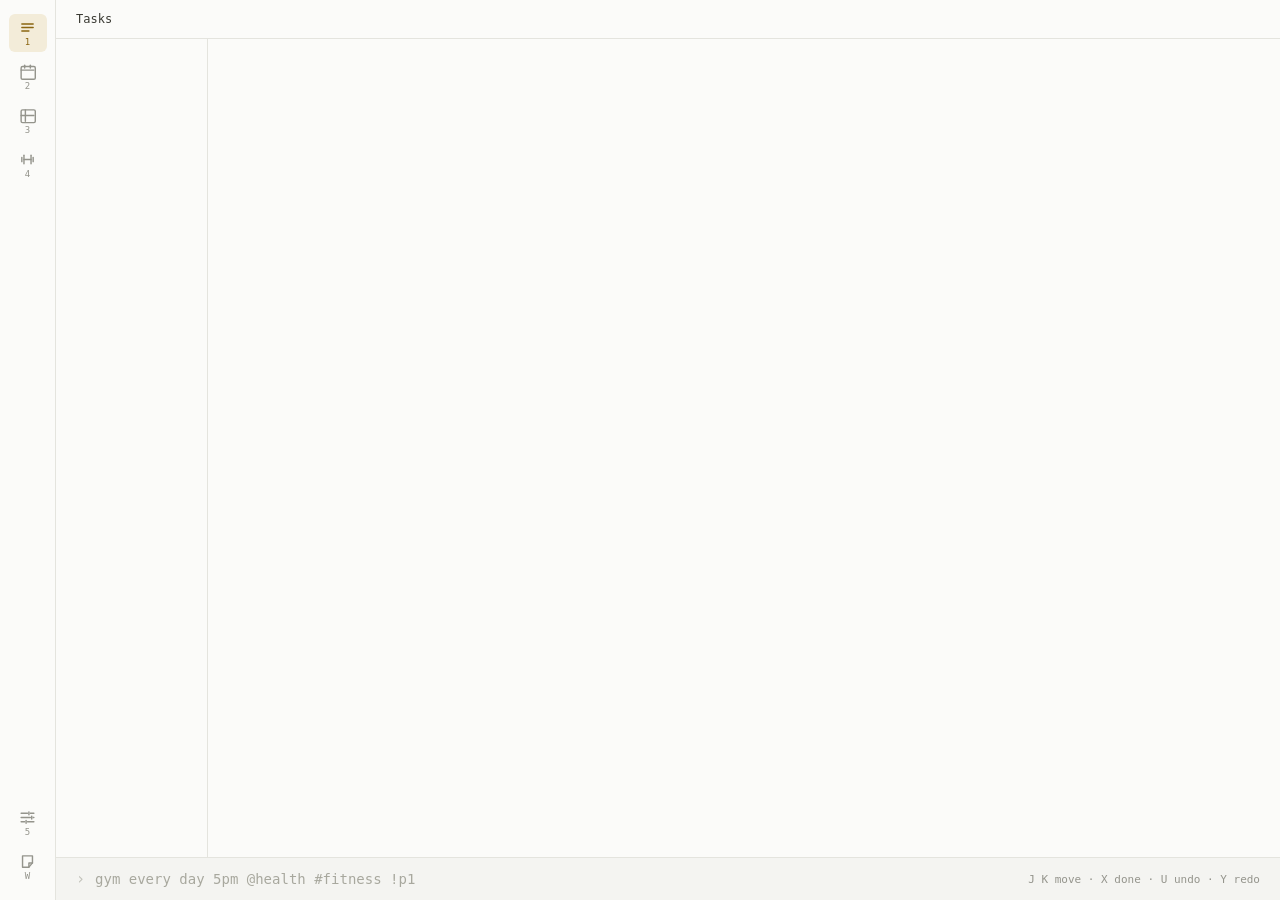
<file: windows-app/src/index.html>
<!doctype html>
<html lang="en">
  <head>
    <meta charset="utf-8" />
    <meta name="viewport" content="width=device-width, initial-scale=1" />
    <title>Kairos</title>
    <link rel="stylesheet" href="styles.css" />
  </head>
  <body>
    <div id="error-bar" hidden></div>

    <!-- The rail is the whole navigation: four pages and the sticky note. -->
    <nav class="rail" aria-label="Pages">
      <button id="page-agenda" class="active" type="button" aria-label="Tasks (1)">
        <svg width="17" height="17" viewBox="0 0 24 24" fill="none" stroke="currentColor"
             stroke-width="2" stroke-linecap="round" stroke-linejoin="round" aria-hidden="true">
          <path d="M4 7h16" /><path d="M4 12h16" /><path d="M4 17h10" />
        </svg>
        <span class="key">1</span>
      </button>
      <button id="page-calendar" type="button" aria-label="Calendar (2)">
        <svg width="17" height="17" viewBox="0 0 24 24" fill="none" stroke="currentColor"
             stroke-width="2" stroke-linecap="round" stroke-linejoin="round" aria-hidden="true">
          <rect x="3" y="5" width="20" height="18" rx="2" /><path d="M3 10h18" />
          <path d="M8 3v4" /><path d="M16 3v4" />
        </svg>
        <span class="key">2</span>
      </button>
      <button id="page-habits" type="button" aria-label="Habits (3)">
        <svg width="17" height="17" viewBox="0 0 24 24" fill="none" stroke="currentColor"
             stroke-width="2" stroke-linecap="round" stroke-linejoin="round" aria-hidden="true">
          <rect x="3" y="4" width="20" height="18" rx="2" /><path d="M9 4v16" />
          <path d="M3 12h18" />
        </svg>
        <span class="key">3</span>
      </button>
      <button id="page-workout" type="button" aria-label="Workout (4)">
        <svg width="17" height="17" viewBox="0 0 24 24" fill="none" stroke="currentColor"
             stroke-width="2" stroke-linecap="round" stroke-linejoin="round" aria-hidden="true">
          <path d="M4 9v6" /><path d="M20 9v6" /><path d="M7 6v12" /><path d="M17 6v12" />
          <path d="M7 12h10" />
        </svg>
        <span class="key">4</span>
      </button>

      <div class="spacer"></div>

      <button id="page-settings" type="button" aria-label="Settings (5)">
        <svg width="17" height="17" viewBox="0 0 24 24" fill="none" stroke="currentColor"
             stroke-width="2" stroke-linecap="round" stroke-linejoin="round" aria-hidden="true">
          <path d="M3 6h9M16 6h5M3 12h13M20 12h1M3 18h5M12 18h9" />
          <path d="M14 4v4M18 10v4M10 16v4" />
        </svg>
        <span class="key">5</span>
      </button>

      <button id="sticky-toggle" type="button" aria-label="Toggle the sticky note (W)">
        <svg width="17" height="17" viewBox="0 0 24 24" fill="none" stroke="currentColor"
             stroke-width="2" stroke-linecap="round" stroke-linejoin="round" aria-hidden="true">
          <path d="M5 4h14v10l-5 6H5z" /><path d="M19 14h-5v6" />
        </svg>
        <span class="key">W</span>
      </button>
    </nav>

    <div class="column">
      <!-- One mono line: where you are, and what you can press. -->
      <div class="status">
        <span id="here" class="here">Tasks</span>
        <span id="count"></span>
        <div class="spacer"></div>
        <div id="status-tools"></div>
      </div>

      <!-- Tasks: lists on the left, the grouped list beside them. -->
      <div id="agenda-page" class="page">
        <div class="split">
          <nav id="lists" class="lists" aria-label="Lists"></nav>
          <div class="split-main">
            <ul id="agenda" class="list" tabindex="0" aria-label="Tasks"></ul>
            <p id="empty" class="empty" hidden></p>
          </div>
        </div>
      </div>

      <!-- Calendar -->
      <div id="calendar-page" class="page" hidden>
        <div id="cal-dow" class="cal-dow"></div>
        <div id="cal-grid" class="cal-grid"></div>
      </div>

      <!-- Habits: the grid, then the month's journal and its summary. -->
      <div id="habits-page" class="page" hidden>
        <div id="habit-rows" class="habit-rows"></div>
        <div class="section-rule">
          <span class="rule"></span>
          <span>JOURNAL</span>
          <span class="rule"></span>
        </div>
        <div class="habit-lower">
          <div id="journal" class="journal"></div>
          <aside id="summary" class="summary" aria-label="This month"></aside>
        </div>
      </div>

      <!-- Workout: routines on the left, the session grid beside them. -->
      <div id="workout-page" class="page" hidden>
        <div class="split">
          <nav id="routines" class="lists" aria-label="Routines"></nav>
          <div class="split-main">
            <div id="workout-grid" class="workout-grid"></div>
            <p id="workout-empty" class="empty" hidden></p>
          </div>
        </div>
      </div>

      <!-- Settings: rendered from what the core says the switches are. -->
      <div id="settings-page" class="page" hidden>
        <div id="settings" class="settings"></div>
      </div>

      <!-- Capture lives at the bottom and is always there, never a modal. -->
      <div id="preview" class="preview" aria-live="polite"></div>
      <div id="capture" class="capture">
        <span class="prompt">›</span>
        <div class="capture-field">
          <div id="highlight" class="highlight-layer" aria-hidden="true"></div>
          <input
            id="quick-add"
            type="text"
            autocomplete="off"
            spellcheck="false"
            placeholder="gym every day 5pm @health #fitness !p1"
            aria-label="Add a task in one line"
          />
        </div>
        <span id="capture-hint" class="hint">J K move · X done · U undo · Y redo</span>
      </div>
    </div>

    <aside id="detail" class="detail" hidden aria-label="Task detail"></aside>

    <div id="toast" class="toast" hidden></div>

    <script type="module" src="app.js"></script>
  </body>
</html>
</file>
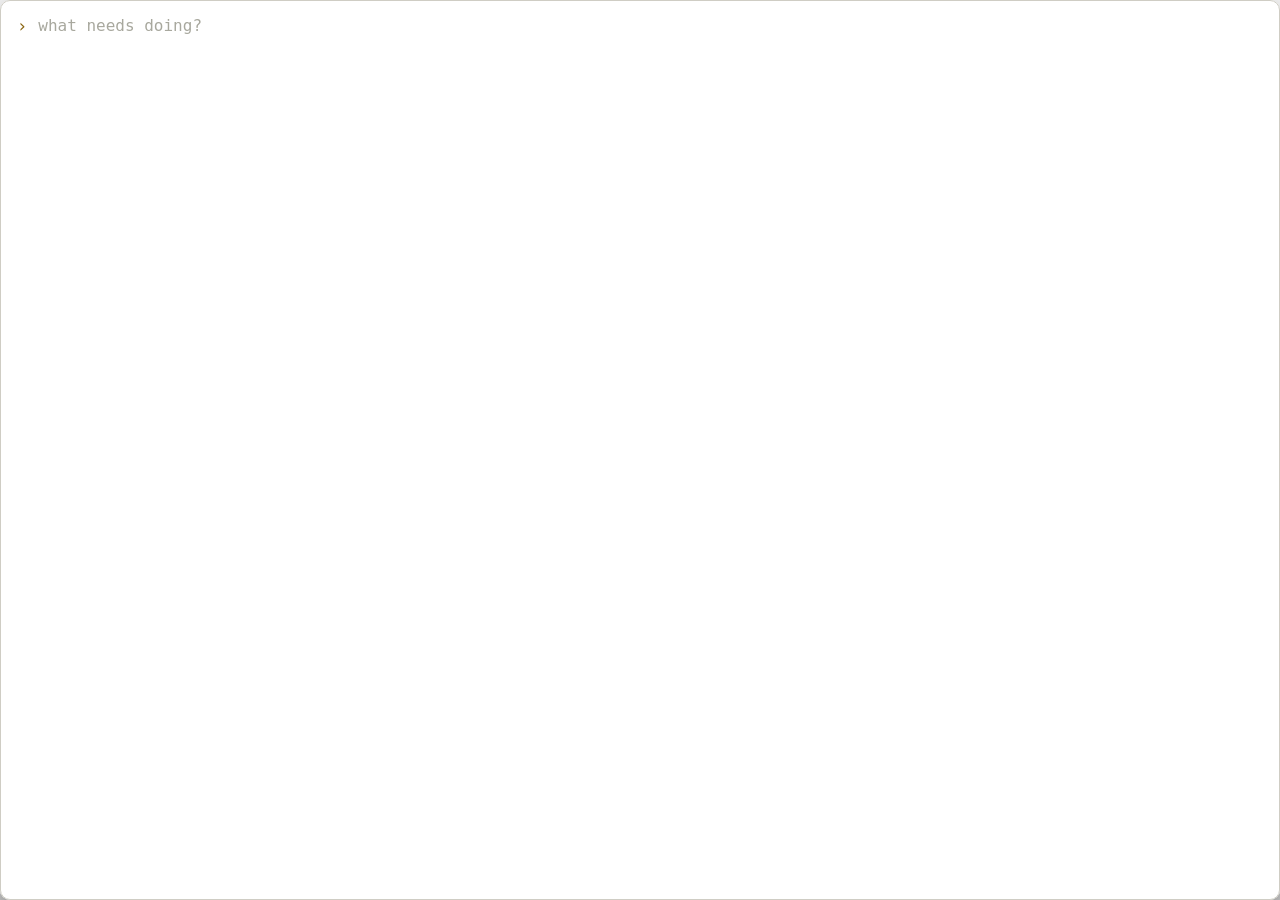
<file: windows-app/src/quick-add.html>
<!doctype html>
<html lang="en">
  <head>
    <meta charset="utf-8" />
    <title>Quick add</title>
    <link rel="stylesheet" href="styles.css" />
    <link rel="stylesheet" href="overlay.css" />
  </head>
  <body class="overlay">
    <div id="error-bar" hidden></div>
    <div class="capture">
      <span class="prompt">›</span>
      <div class="capture-field">
        <div id="highlight" class="highlight-layer" aria-hidden="true"></div>
        <input
          id="line"
          type="text"
          autocomplete="off"
          spellcheck="false"
          placeholder="what needs doing?"
          aria-label="Add a task"
        />
      </div>
    </div>
    <div id="preview" class="preview" aria-live="polite"></div>
    <script type="module" src="quick-add.js"></script>
  </body>
</html>
</file>
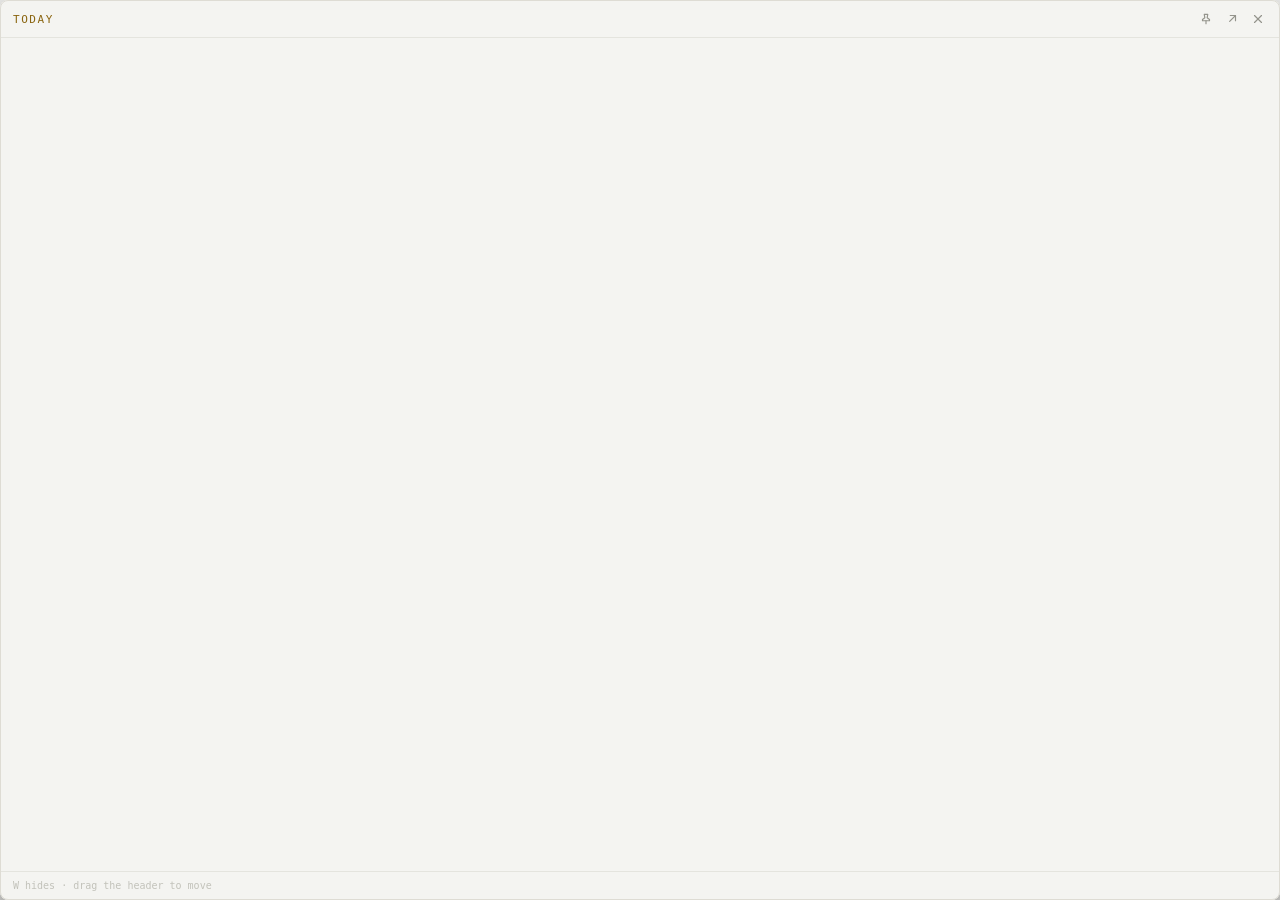
<file: windows-app/src/widget.html>
<!doctype html>
<html lang="en">
  <head>
    <meta charset="utf-8" />
    <title>Kairos — sticky note</title>
    <link rel="stylesheet" href="styles.css" />
    <link rel="stylesheet" href="overlay.css" />
  </head>
  <body class="sticky">
    <div id="error-bar" hidden></div>
    <header class="sticky-head" data-tauri-drag-region>
      <span class="label" data-tauri-drag-region>TODAY</span>
      <span id="counts" class="counts" data-tauri-drag-region></span>
      <span class="spacer" data-tauri-drag-region></span>
      <button id="pin" type="button" title="Pin above other windows" aria-pressed="false">
        <svg width="14" height="14" viewBox="0 0 24 24" fill="none" stroke="currentColor"
             stroke-width="2" stroke-linecap="round" stroke-linejoin="round" aria-hidden="true">
          <path d="M9 4h6l-1 6 4 3v2H6v-2l4-3z" /><path d="M12 15v5" />
        </svg>
      </button>
      <button id="open" type="button" title="Open the main window">
        <svg width="14" height="14" viewBox="0 0 24 24" fill="none" stroke="currentColor"
             stroke-width="2" stroke-linecap="round" stroke-linejoin="round" aria-hidden="true">
          <path d="M8 16L18 6" /><path d="M9 6h9v9" />
        </svg>
      </button>
      <button id="close" type="button" title="Hide the sticky note">
        <svg width="14" height="14" viewBox="0 0 24 24" fill="none" stroke="currentColor"
             stroke-width="2" stroke-linecap="round" aria-hidden="true">
          <path d="M6 6l12 12" /><path d="M18 6L6 18" />
        </svg>
      </button>
    </header>
    <ul id="list" class="sticky-list"></ul>
    <div class="sticky-foot">W hides · drag the header to move</div>
    <script type="module" src="widget.js"></script>
  </body>
</html>
</file>
<file: windows-app/src/styles.css>
:root {
  color-scheme: dark;

  /* surfaces */
  --bg: #08090a;
  --panel: #0b0c0d; /* capture bar, detail pane, sticky note */
  --raised: #0f1012; /* overlay and tray popover, above everything */
  --toast: #141517;
  --cell-off: #0a0b0c; /* a calendar cell outside the month */

  /* hairlines */
  --line: #16171a;
  --line-quiet: #17181a; /* a section rule with no urgency */
  --line-faint: #101113;
  --edge: #222326; /* sticky note */
  --edge-strong: #2a2b2e; /* overlay, toast */

  /* type, brightest to quietest */
  --text-max: #ffffff;
  --text-bright: #f0f0ea;
  --text: #dcdcd6;
  --text-2: #c7c7bd;
  --text-3: #b6b6b0;
  --text-dim: #9a9a92;
  --text-faint: #85857e;
  --text-fainter: #6f6f68;
  --text-ghost: #55554f;
  --text-quiet: #3a3a36;
  --dot: #2e2f32;

  /* accent — amber, used only for now, today, and focus */
  --accent: #e0b25e;
  --accent-hover: #f2cd8a;
  --accent-bg: #17180f;
  --accent-line: #23200f;
  --accent-rail: #1b1c16;
  --accent-bar: #e0b25e;

  /* overdue */
  --danger: #e5584a;
  --danger-line: #24160f;
  --danger-check: #6a4038;

  /* checkbox borders carry the row's urgency */
  --check-strong: #8a8a80; /* the selected row */
  --check: #4a4a44; /* today */
  --check-dim: #3a3a36; /* later */
  --check-done: #3a3a34;

  /* neutral chips */
  --chip-bg: #121316;
  --chip-line: #1c1d20;

  /* parsed phrases, by what they set */
  --when-bg: #101a1f;
  --when-line: #3f6b80;
  --when-text: #8fbdd4;
  --where-bg: #141a10;
  --where-line: #4e6b3e;
  --where-text: #9cba81;
  --much-bg: #1f1a0d;
  --much-line: #7d6329;
  --much-text: #e0b25e;

  /* habits */
  --habit-done: #5d7d4e;
  --habit-miss: #221518;
  --habit-miss-line: #38221f;

  --mono: Consolas, ui-monospace, "Cascadia Mono", monospace;
  --sans: "Segoe UI Variable Text", "Segoe UI", system-ui, sans-serif;
  --display: "Segoe UI Variable Display", "Segoe UI", system-ui, sans-serif;
}

/* Light comes from Windows unless the Settings page overrides it. The
   media query is guarded so an explicit "dark" choice wins over the system,
   and the same declarations are repeated for an explicit "light". */
@media (prefers-color-scheme: light) {
  :root:not([data-theme='dark']) {
    color-scheme: light;

    --bg: #fbfbf9;
    --panel: #f4f4f1;
    --raised: #ffffff;
    --toast: #ffffff;
    --cell-off: #f6f6f3;

    --line: #e4e4de;
    --line-quiet: #eaeae4;
    --line-faint: #efefe9;
    --edge: #dedcd4;
    --edge-strong: #cfcdc4;

    --text-max: #17170f;
    --text-bright: #17170f;
    --text: #3a3a33;
    --text-2: #5a5a52;
    --text-3: #5a5a52;
    --text-dim: #7a7a72;
    --text-faint: #94948c;
    --text-fainter: #94948c;
    --text-ghost: #a8a89e;
    --text-quiet: #c2c2ba;
    --dot: #dcdcd4;

    --accent: #8a6510;
    --accent-hover: #6f5109;
    --accent-bg: #faf3e0;
    --accent-line: #ecdcb4;
    --accent-rail: #f3ecd9;
    --accent-bar: #b8892a;

    --danger: #b3352a;
    --danger-line: #f0dcd8;
    --danger-check: #c99188;

    --check-strong: #8a8a80;
    --check: #a8a89e;
    --check-dim: #c2c2ba;
    --check-done: #b6b6ac;

    --chip-bg: #f1f1ec;
    --chip-line: #e4e4de;

    --when-bg: #eaf2f7;
    --when-line: #7fa9bf;
    --when-text: #2f5e75;
    --where-bg: #eef3e9;
    --where-line: #89ab73;
    --where-text: #4a6b36;
    --much-bg: #f8f0dd;
    --much-line: #c6a55c;
    --much-text: #8a6510;

    --habit-done: #7f9c6d;
    --habit-miss: #f3e3e0;
    --habit-miss-line: #e0c4bf;
  }
}

:root[data-theme='light'] {
  color-scheme: light;

  --bg: #fbfbf9;
  --panel: #f4f4f1;
  --raised: #ffffff;
  --toast: #ffffff;
  --cell-off: #f6f6f3;

  --line: #e4e4de;
  --line-quiet: #eaeae4;
  --line-faint: #efefe9;
  --edge: #dedcd4;
  --edge-strong: #cfcdc4;

  --text-max: #17170f;
  --text-bright: #17170f;
  --text: #3a3a33;
  --text-2: #5a5a52;
  --text-3: #5a5a52;
  --text-dim: #7a7a72;
  --text-faint: #94948c;
  --text-fainter: #94948c;
  --text-ghost: #a8a89e;
  --text-quiet: #c2c2ba;
  --dot: #dcdcd4;

  --accent: #8a6510;
  --accent-hover: #6f5109;
  --accent-bg: #faf3e0;
  --accent-line: #ecdcb4;
  --accent-rail: #f3ecd9;
  --accent-bar: #b8892a;

  --danger: #b3352a;
  --danger-line: #f0dcd8;
  --danger-check: #c99188;

  --check-strong: #8a8a80;
  --check: #a8a89e;
  --check-dim: #c2c2ba;
  --check-done: #b6b6ac;

  --chip-bg: #f1f1ec;
  --chip-line: #e4e4de;

  --when-bg: #eaf2f7;
  --when-line: #7fa9bf;
  --when-text: #2f5e75;
  --where-bg: #eef3e9;
  --where-line: #89ab73;
  --where-text: #4a6b36;
  --much-bg: #f8f0dd;
  --much-line: #c6a55c;
  --much-text: #8a6510;

  --habit-done: #7f9c6d;
  --habit-miss: #f3e3e0;
  --habit-miss-line: #e0c4bf;
}

* {
  box-sizing: border-box;
}

/* The hidden attribute has to beat the display rules below it, or a flex or
   grid container stays on screen after being hidden. */
[hidden] {
  display: none !important;
}

html,
body {
  height: 100%;
}

body {
  margin: 0;
  display: flex;
  font-family: var(--sans);
  font-size: 14px;
  background: var(--bg);
  color: var(--text);
  overflow: hidden;
}

button,
input,
textarea,
select {
  font: inherit;
  color: inherit;
}

::placeholder {
  color: var(--text-ghost);
}

/* ---------- the rail ---------- */

.rail {
  width: 56px;
  flex-shrink: 0;
  border-right: 1px solid var(--line);
  display: flex;
  flex-direction: column;
  align-items: center;
  padding: 14px 0;
  gap: 6px;
}

.rail button {
  width: 38px;
  height: 38px;
  border: 0;
  border-radius: 6px;
  background: transparent;
  color: var(--text-faint);
  display: flex;
  flex-direction: column;
  align-items: center;
  justify-content: center;
  gap: 1px;
  padding: 0;
  cursor: pointer;
}

.rail button:hover {
  color: var(--text-2);
}

.rail button.active {
  background: var(--accent-rail);
  color: var(--accent);
}

.rail .key {
  font-family: var(--mono);
  font-size: 9px;
}

.rail .spacer {
  flex-grow: 1;
}

/* ---------- the column ---------- */

.column {
  flex-grow: 1;
  min-width: 0;
  display: flex;
  flex-direction: column;
}

/* One mono line: where you are on the left, what you can press on the right. */
.status {
  display: flex;
  align-items: center;
  gap: 14px;
  padding: 12px 20px;
  border-bottom: 1px solid var(--line);
  font-family: var(--mono);
  font-size: 12px;
  color: var(--text-faint);
  flex: 0 0 auto;
}

.status .here {
  color: var(--text);
}

.status .spacer {
  flex-grow: 1;
}

/* The tools keep the same rhythm as the rest of the line. */
#status-tools,
.status button {
  border: 0;
  background: transparent;
  color: var(--text-faint);
  font-family: var(--mono);
  font-size: 12px;
  padding: 0;
  cursor: pointer;
}

.status button:hover,
.status button.on {
  color: var(--accent);
}

.status .search {
  width: 150px;
  border: 0;
  background: transparent;
  outline: none;
  font-family: var(--mono);
  font-size: 12px;
  color: var(--text);
  padding: 0;
}

.page {
  flex-grow: 1;
  min-height: 0;
  display: flex;
  flex-direction: column;
}

/* ---------- the capture bar, pinned to the bottom ---------- */

.capture {
  display: flex;
  align-items: center;
  gap: 10px;
  border-top: 1px solid var(--line);
  padding: 10px 20px;
  background: var(--panel);
  flex: 0 0 auto;
}

.capture .prompt {
  font-family: var(--mono);
  font-size: 15px;
  color: var(--text-quiet);
  flex: 0 0 auto;
}

.capture:focus-within .prompt {
  color: var(--accent);
}

.capture-field {
  position: relative;
  flex-grow: 1;
  min-width: 0;
}

/* The mirror layer and the input must agree on every metric that decides where
   a character lands, or the tints drift off the words. */
.highlight-layer,
#quick-add,
#line {
  font-family: var(--mono);
  font-size: 14px;
  line-height: 22px;
  letter-spacing: normal;
  white-space: pre;
  padding: 0;
  overflow: hidden;
}

.highlight-layer {
  position: absolute;
  inset: 0;
  color: transparent;
  pointer-events: none;
}

#quick-add,
#line {
  position: relative;
  z-index: 1;
  display: block;
  width: 100%;
  border: 0;
  background: transparent;
  outline: none;
  color: var(--text-bright);
}

.capture .hint {
  font-family: var(--mono);
  font-size: 11px;
  color: var(--text-fainter);
  flex: 0 0 auto;
}

/* A claimed phrase, tinted by what it set. The underline carries the meaning;
   the fill is only there to separate it from the words around it. */
.tok {
  border-radius: 2px;
  padding: 1px 3px;
  color: transparent;
  background: var(--when-bg);
  box-shadow: inset 0 -1.5px 0 var(--when-line);
}

.tok-tag,
.tok-project {
  background: var(--where-bg);
  box-shadow: inset 0 -1.5px 0 var(--where-line);
}

.tok-priority {
  background: var(--much-bg);
  box-shadow: inset 0 -1.5px 0 var(--much-line);
}

/* Reverted: the tint drops and the words go back to being ordinary title. */
.tok-off {
  background: transparent;
  box-shadow: none;
  outline: 1px dashed var(--check-dim);
  outline-offset: -1px;
  border-radius: 2px;
  padding: 0 3px;
}

/* ---------- the preview row ---------- */

.preview {
  display: flex;
  align-items: center;
  flex-wrap: wrap;
  gap: 7px;
  padding: 0 20px 9px 44px;
  background: var(--panel);
  min-height: 0;
  flex: 0 0 auto;
}

.preview:empty {
  display: none;
}

.preview .as-title {
  font-family: var(--sans);
  font-size: 14px;
  color: var(--text-bright);
}

.chip {
  font-family: var(--mono);
  font-size: 11px;
  color: var(--text-dim);
  background: var(--chip-bg);
  border: 1px solid var(--chip-line);
  border-radius: 4px;
  padding: 3px 7px;
}

/* The chip for what the line is actually scheduled for. */
.chip.when {
  color: var(--text-2);
  background: var(--accent-bg);
  border-color: var(--accent-line);
}

.chip.much {
  color: var(--accent);
  background: var(--accent-bg);
  border-color: var(--accent-line);
}

/* Anything the parser decided rather than read. */
.chip.guess {
  color: #9a8b6a;
  background: transparent;
  border: 1px dashed #3a3524;
}

.chip.reverted {
  display: inline-flex;
  align-items: center;
  gap: 7px;
  background: transparent;
  border: 1px dashed var(--check-dim);
  color: var(--text-dim);
}

.chip.reverted button {
  border: 0;
  background: transparent;
  color: var(--accent);
  font-family: inherit;
  font-size: 11px;
  padding: 0;
  cursor: pointer;
}

/* ---------- the task list ---------- */

.list {
  flex-grow: 1;
  min-height: 0;
  padding: 10px 20px;
  display: flex;
  flex-direction: column;
  gap: 10px;
  overflow-y: auto;
  list-style: none;
  margin: 0;
  outline: none;
}

.group {
  display: flex;
  align-items: center;
  gap: 10px;
  padding-bottom: 4px;
  font-family: var(--mono);
  font-size: 11px;
  letter-spacing: 0.14em;
  color: var(--text-faint);
}

.group .rule {
  flex-grow: 1;
  height: 1px;
  background: var(--line-quiet);
}

.group.overdue,
.group.overdue .count {
  color: var(--danger);
}

.group.overdue .rule {
  background: var(--danger-line);
}

.group.today,
.group.today .count {
  color: var(--accent);
}

.group.today .rule {
  background: var(--accent-line);
}

.group .count {
  color: inherit;
}

/* A row is three columns and one line. Anything that would wrap is cut. */
.task {
  display: grid;
  grid-template-columns: 16px 1fr auto;
  gap: 0 12px;
  align-items: center;
  height: 29px;
  padding: 0 8px;
  margin: 0 -8px;
  cursor: pointer;
}

.task .title {
  font-size: 14px;
  color: var(--text-3);
  overflow: hidden;
  text-overflow: ellipsis;
  white-space: nowrap;
}

.task .meta {
  font-family: var(--mono);
  font-size: 12px;
  color: var(--text-dim);
  white-space: nowrap;
}

/* Today reads at full strength; anything further out steps back. */
.task.now .title {
  color: var(--text);
}

.task.late .title {
  color: var(--text-bright);
}

.task.late .meta {
  color: var(--danger);
}

.task.active {
  background: var(--accent-bg);
  box-shadow: inset 2px 0 0 var(--accent-bar);
}

.task.active .title {
  color: var(--text-max);
}

.task.active .meta {
  color: var(--text-2);
}

.task.done .title {
  color: var(--text-fainter);
  text-decoration: line-through;
}

.check {
  width: 13px;
  height: 13px;
  border: 1.5px solid var(--check-dim);
  border-radius: 3px;
  background: transparent;
  padding: 0;
  cursor: pointer;
}

.check:hover {
  border-color: var(--accent);
}

.task.now .check {
  border-color: var(--check);
}

.task.late .check {
  border-color: var(--danger-check);
}

.task.active .check {
  border-color: var(--check-strong);
}

.task.done .check,
.check.on {
  background: var(--check-done);
  border-color: var(--check-done);
}

.empty {
  margin: 30px 0;
  font-family: var(--mono);
  font-size: 12px;
  color: var(--text-ghost);
  text-align: center;
}

/* ---------- the detail pane ---------- */

.detail {
  position: relative;
  width: 300px;
  flex-shrink: 0;
  border-left: 1px solid var(--line);
  background: var(--panel);
  display: flex;
  flex-direction: column;
  overflow: hidden;
}

.detail-head,
.detail-foot {
  display: flex;
  align-items: center;
  gap: 10px;
  padding: 12px 16px;
  font-family: var(--mono);
  font-size: 11px;
  color: var(--text-fainter);
  flex: 0 0 auto;
}

.detail-head {
  border-bottom: 1px solid var(--line);
  letter-spacing: 0.14em;
  color: var(--text-ghost);
}

.detail-foot {
  border-top: 1px solid var(--line);
  gap: 14px;
  padding: 10px 16px;
}

.detail-head .spacer,
.detail-foot .spacer {
  flex-grow: 1;
}

.detail-body {
  flex-grow: 1;
  min-height: 0;
  padding: 14px 16px;
  display: flex;
  flex-direction: column;
  gap: 14px;
  overflow-y: auto;
}

.detail-title-row {
  display: flex;
  align-items: flex-start;
  gap: 10px;
}

.detail-title-row .check {
  width: 14px;
  height: 14px;
  margin-top: 3px;
  border-color: var(--check-strong);
  flex-shrink: 0;
}

.detail-title {
  flex: 1;
  min-width: 0;
  padding: 0;
  border: 0;
  background: transparent;
  font-family: var(--sans);
  font-size: 16px;
  line-height: 1.3;
  color: var(--text-max);
  resize: none;
  overflow: hidden;
  outline: none;
}

.detail-chips {
  display: flex;
  flex-wrap: wrap;
  gap: 5px;
}

.detail-chips .chip {
  cursor: pointer;
}

.detail-chips .chip:hover {
  border-color: var(--accent);
  color: var(--accent);
}

/* A labelled hairline, used for every block inside the pane. */
.block-head {
  display: flex;
  align-items: center;
  gap: 8px;
  font-family: var(--mono);
  font-size: 10px;
  letter-spacing: 0.14em;
  color: var(--text-ghost);
}

.block-head .rule {
  flex-grow: 1;
  height: 1px;
  background: var(--line);
}

.block {
  display: flex;
  flex-direction: column;
  gap: 5px;
}

.subtasks {
  list-style: none;
  margin: 0;
  padding: 0;
}

.subtasks li {
  display: flex;
  align-items: center;
  gap: 9px;
  height: 24px;
}

.subtasks .check {
  width: 12px;
  height: 12px;
  border-color: var(--check);
  flex-shrink: 0;
}

.subtasks span {
  font-size: 13px;
  color: var(--text);
  overflow: hidden;
  text-overflow: ellipsis;
  white-space: nowrap;
}

.subtasks li.done span {
  color: var(--text-fainter);
  text-decoration: line-through;
}

.add-row {
  display: flex;
  align-items: center;
  gap: 9px;
  height: 24px;
  color: var(--text-quiet);
}

.add-row input {
  flex: 1;
  min-width: 0;
  border: 0;
  background: transparent;
  outline: none;
  font-family: var(--mono);
  font-size: 12px;
  color: var(--text);
}

.note-field {
  border: 0;
  background: transparent;
  outline: none;
  resize: none;
  font-family: var(--sans);
  font-size: 13px;
  line-height: 1.45;
  color: var(--text-dim);
  padding: 0;
  min-height: 50px;
  overflow: hidden;
}

.detail-foot button {
  border: 0;
  background: transparent;
  color: var(--text-dim);
  font-family: var(--mono);
  font-size: 11px;
  padding: 0;
  cursor: pointer;
}

.detail-foot button:hover {
  color: var(--accent);
}

.detail-foot button.danger {
  color: var(--danger);
}

/* ---------- popovers ---------- */

.pop {
  position: absolute;
  z-index: 40;
  min-width: 212px;
  padding: 10px;
  background: var(--raised);
  border: 1px solid var(--edge-strong);
  border-radius: 8px;
  box-shadow: 0 14px 34px rgb(0 0 0 / 55%);
}

.pop-row {
  display: flex;
  flex-wrap: wrap;
  gap: 5px;
  margin-top: 8px;
}

.pop button,
.pop select,
.pop input {
  font-family: var(--mono);
  font-size: 12px;
  color: var(--text);
  background: var(--chip-bg);
  border: 1px solid var(--chip-line);
  border-radius: 4px;
  padding: 4px 8px;
  cursor: pointer;
  outline: none;
}

.pop button:hover {
  border-color: var(--accent);
  color: var(--accent);
}

.pop button.danger {
  color: var(--danger);
}

.pop-field {
  display: flex;
  align-items: center;
  gap: 8px;
  margin-top: 8px;
  font-family: var(--mono);
  font-size: 11px;
  color: var(--text-faint);
}

.pop-field span {
  width: 46px;
  flex: 0 0 auto;
}

.pop-field input,
.pop-field select {
  flex: 1;
  min-width: 0;
  cursor: auto;
}

.pop-note {
  margin: 8px 0 0;
  font-family: var(--mono);
  font-size: 10px;
  color: var(--text-ghost);
}

.mini {
  width: 196px;
}

.mini-head {
  display: flex;
  align-items: center;
  justify-content: space-between;
  margin-bottom: 6px;
  font-family: var(--mono);
  font-size: 11px;
  color: var(--text);
}

.mini-grid {
  display: grid;
  grid-template-columns: repeat(7, 1fr);
  gap: 2px;
}

.mini-dow {
  font-family: var(--mono);
  font-size: 9px;
  text-align: center;
  color: var(--text-ghost);
}

.mini-day {
  padding: 4px 0;
  border: 0;
  border-radius: 3px;
  background: transparent;
  font-family: var(--mono);
  font-size: 11px;
  color: var(--text);
  cursor: pointer;
}

.mini-day:hover {
  background: var(--chip-bg);
}

.mini-day.other {
  color: var(--text-quiet);
}

.mini-day.today {
  box-shadow: inset 0 0 0 1px var(--accent);
  color: var(--accent);
}

.mini-day.on {
  background: var(--accent);
  color: var(--bg);
}

/* ---------- calendar ---------- */

.cal-dow {
  display: grid;
  grid-template-columns: repeat(7, 1fr);
  gap: 0 6px;
  padding: 8px 20px 4px;
  font-family: var(--mono);
  font-size: 10px;
  letter-spacing: 0.14em;
  color: var(--text-fainter);
  flex: 0 0 auto;
}

.cal-grid {
  flex-grow: 1;
  min-height: 0;
  display: grid;
  grid-template-columns: repeat(7, 1fr);
  grid-auto-rows: 1fr;
  gap: 6px;
  padding: 0 20px 10px;
}

.cal-day {
  border: 1px solid var(--line);
  border-radius: 4px;
  padding: 4px 5px;
  display: flex;
  flex-direction: column;
  gap: 2px;
  overflow: hidden;
  cursor: default;
}

.cal-day .num {
  font-family: var(--mono);
  font-size: 11px;
  color: var(--text-ghost);
}

.cal-day .item {
  font-size: 11px;
  color: var(--text-3);
  overflow: hidden;
  text-overflow: ellipsis;
  white-space: nowrap;
  cursor: pointer;
}

.cal-day .more {
  font-family: var(--mono);
  font-size: 10px;
  color: var(--text-faint);
}

.cal-day.other {
  background: var(--cell-off);
  border-color: var(--line-faint);
}

.cal-day.late {
  border-color: var(--danger-line);
}

.cal-day.late .num,
.cal-day.late .item {
  color: var(--danger);
}

.cal-day.today {
  border-color: var(--accent);
  background: var(--accent-bg);
}

.cal-day.today .num {
  font-size: 12px;
  font-weight: 600;
  color: var(--accent);
}

.cal-day.today .item {
  color: var(--text-bright);
}

.cal-day .head {
  display: flex;
  align-items: baseline;
  gap: 4px;
}

.cal-day .head .n {
  font-family: var(--mono);
  font-size: 9px;
  color: var(--accent);
}

/* ---------- habits ---------- */

.habit-rows {
  padding: 12px 20px 10px;
  display: flex;
  flex-direction: column;
  gap: 9px;
  flex: 0 0 auto;
  overflow-x: auto;
}

.habit-row {
  display: flex;
  align-items: center;
  gap: 12px;
}

.habit-name {
  width: 140px;
  flex-shrink: 0;
  display: flex;
  flex-direction: column;
  gap: 1px;
}

.habit-name .n {
  font-size: 14px;
  color: var(--text);
  overflow: hidden;
  text-overflow: ellipsis;
  white-space: nowrap;
  cursor: text;
}

.habit-name .sub {
  font-family: var(--mono);
  font-size: 10px;
  color: var(--text-fainter);
}

.habit-days {
  display: flex;
  gap: 3px;
}

/* One square per day: filled when done, hollow-red when missed, blank ahead. */
.day {
  width: 19px;
  height: 19px;
  border-radius: 3px;
  border: 1px solid transparent;
  background: transparent;
  padding: 0;
  cursor: pointer;
}

.day.on {
  background: var(--habit-done);
}

.day.miss {
  background: var(--habit-miss);
  border-color: var(--habit-miss-line);
}

.day.ahead {
  cursor: default;
}

.day:not(.ahead):hover {
  border-color: var(--accent);
}

.day-nums {
  display: flex;
  gap: 3px;
}

.day-nums span {
  width: 18px;
  text-align: center;
  font-family: var(--mono);
  font-size: 9px;
  color: var(--dot);
}

.day-nums span.mark {
  color: var(--text-fainter);
}

.day-nums span.today {
  color: var(--accent);
}

.habit-total {
  font-family: var(--mono);
  font-size: 11px;
  color: var(--text-dim);
  white-space: nowrap;
}

.section-rule {
  display: flex;
  align-items: center;
  gap: 10px;
  padding: 0 20px 8px;
  font-family: var(--mono);
  font-size: 10px;
  letter-spacing: 0.14em;
  color: var(--text-ghost);
  flex: 0 0 auto;
}

.section-rule .rule {
  flex-grow: 1;
  height: 1px;
  background: var(--line);
}

.habit-lower {
  flex-grow: 1;
  min-height: 0;
  padding: 0 20px;
  display: flex;
  gap: 16px;
  overflow: hidden;
}

.journal {
  flex-grow: 1;
  min-width: 0;
  display: flex;
  flex-direction: column;
  gap: 7px;
  overflow-y: auto;
}

/* Date on the left, the line itself on the right — a log, not a form. */
.entry {
  display: grid;
  grid-template-columns: 58px 1fr;
  gap: 10px;
  align-items: baseline;
}

.entry .when {
  font-family: var(--mono);
  font-size: 11px;
  color: var(--text-fainter);
}

.entry.today .when {
  color: var(--accent);
}

.entry .what {
  font-size: 13px;
  color: var(--text-dim);
  border: 0;
  background: transparent;
  outline: none;
  font-family: var(--sans);
  resize: none;
  overflow: hidden;
  padding: 0;
  line-height: 1.45;
}

.entry.today .what {
  color: var(--text-2);
}

.summary {
  width: 186px;
  flex-shrink: 0;
  border-left: 1px solid var(--line);
  padding-left: 16px;
  display: flex;
  flex-direction: column;
  gap: 8px;
}

.summary .big {
  font-family: var(--mono);
  font-size: 24px;
  color: var(--accent);
  line-height: 1;
}

.summary .rows {
  display: flex;
  flex-direction: column;
  gap: 4px;
  font-family: var(--mono);
  font-size: 11px;
  color: var(--text-dim);
}

.summary .rows div {
  display: flex;
  justify-content: space-between;
}

.summary .rows b {
  font-weight: 400;
  color: var(--text);
}

.summary .rows b.bad {
  color: var(--danger);
}

.legend {
  display: flex;
  align-items: center;
  gap: 12px;
  margin-top: 2px;
  font-family: var(--mono);
  font-size: 10px;
  color: var(--text-ghost);
}

.legend span {
  display: inline-flex;
  align-items: center;
  gap: 4px;
}

.swatch {
  width: 10px;
  height: 10px;
  border-radius: 2px;
}

/* ---------- toast and errors ---------- */

.toast {
  position: fixed;
  right: 20px;
  bottom: 62px;
  z-index: 60;
  display: flex;
  align-items: center;
  gap: 10px;
  min-width: 240px;
  padding: 9px 12px;
  background: var(--toast);
  border: 1px solid var(--edge-strong);
  border-radius: 6px;
  box-shadow: 0 10px 26px rgb(0 0 0 / 55%);
  font-size: 13px;
  color: var(--text-2);
}

.toast button {
  border: 0;
  background: transparent;
  color: var(--accent);
  font-family: var(--mono);
  font-size: 12px;
  padding: 0;
  cursor: pointer;
  flex-shrink: 0;
  margin-left: auto;
}

#error-bar {
  position: fixed;
  top: 0;
  left: 0;
  right: 0;
  z-index: 70;
  padding: 7px 14px;
  background: var(--danger);
  color: #12090a;
  font-family: var(--mono);
  font-size: 12px;
}

/* ---------- narrow windows ---------- */

/* Below this the detail pane cannot hold a calendar, and the meta column
   crowds the title, so both step out rather than squeezing. */
@media (max-width: 720px) {
  .detail {
    display: none;
  }
}

@media (max-width: 520px) {
  .status .search,
  .task .meta .extra {
    display: none;
  }

  .summary {
    display: none;
  }
}

/* ---------- the second sidebar: lists and routines ---------- */

.split {
  flex-grow: 1;
  min-height: 0;
  display: flex;
}

.split-main {
  flex-grow: 1;
  min-width: 0;
  display: flex;
  flex-direction: column;
}

.lists {
  width: 152px;
  flex-shrink: 0;
  border-right: 1px solid var(--line);
  padding: 10px 8px;
  display: flex;
  flex-direction: column;
  gap: 1px;
  overflow-y: auto;
}

.lists-head {
  margin: 10px 6px 4px;
  font-family: var(--mono);
  font-size: 10px;
  letter-spacing: 0.14em;
  color: var(--text-ghost);
}

.lists-head:first-child {
  margin-top: 0;
}

.list-row {
  display: flex;
  align-items: center;
  gap: 8px;
  width: 100%;
  padding: 4px 6px;
  border: 0;
  border-radius: 4px;
  background: transparent;
  color: var(--text-dim);
  font-size: 13px;
  text-align: left;
  cursor: pointer;
}

.list-row:hover {
  background: var(--chip-bg);
  color: var(--text);
}

.list-row.on {
  background: var(--accent-bg);
  color: var(--accent);
  box-shadow: inset 2px 0 0 var(--accent-bar);
}

.list-row .name {
  flex: 1;
  min-width: 0;
  overflow: hidden;
  text-overflow: ellipsis;
  white-space: nowrap;
}

.list-row .n {
  font-family: var(--mono);
  font-size: 11px;
  color: var(--text-ghost);
}

.lists .inline,
.inline {
  width: 100%;
  padding: 4px 6px;
  border: 0;
  border-radius: 4px;
  background: transparent;
  color: var(--text);
  font-family: var(--sans);
  font-size: 13px;
  outline: none;
}

.lists .inline {
  margin-top: 4px;
  font-family: var(--mono);
  font-size: 12px;
  color: var(--text-ghost);
}

.lists .inline:focus {
  background: var(--chip-bg);
  color: var(--text);
}

/* The list mode switch in the detail pane's block heading. */
.block-head .mode {
  border: 1px solid var(--chip-line);
  border-radius: 4px;
  background: var(--chip-bg);
  color: var(--text-dim);
  font-family: var(--mono);
  font-size: 9px;
  letter-spacing: 0.06em;
  padding: 2px 5px;
  cursor: pointer;
}

.block-head .mode.on {
  border-color: var(--accent-line);
  background: var(--accent-bg);
  color: var(--accent);
}

/* ---------- the workout grid ---------- */

.workout-grid {
  flex-grow: 1;
  min-height: 0;
  display: grid;
  align-content: start;
  gap: 1px;
  padding: 10px 20px 10px 0;
  overflow: auto;
}

.wcell {
  display: flex;
  align-items: center;
  min-height: 24px;
  font-family: var(--mono);
  font-size: 12px;
  color: var(--text-dim);
}

/* The exercise names stay put while the sessions scroll under them. */
.sticky-col {
  position: sticky;
  left: 0;
  z-index: 2;
  background: var(--bg);
  padding-left: 14px;
}

.wcell.head {
  height: 29px;
  font-size: 11px;
  letter-spacing: 0.08em;
  color: var(--text-faint);
  justify-content: center;
  gap: 4px;
}

.wcell.head.date.today {
  color: var(--accent);
}

.wcell.head .x,
.wcell.name .x {
  border: 0;
  background: transparent;
  color: var(--text-quiet);
  font-size: 10px;
  padding: 0 2px;
  cursor: pointer;
  opacity: 0;
}

.wcell.head:hover .x,
.wcell.name:hover .x {
  opacity: 1;
}

.wcell.head .x:hover,
.wcell.name .x:hover {
  color: var(--danger);
}

.wcell.sub {
  height: 17px;
  font-size: 9px;
  letter-spacing: 0.1em;
  color: var(--text-quiet);
  justify-content: center;
}

.wcell.name {
  align-items: flex-start;
  padding-top: 2px;
  gap: 6px;
  font-family: var(--sans);
  font-size: 13px;
  color: var(--text);
}

.wcell.name .label {
  flex: 1;
  min-width: 0;
  overflow: hidden;
  text-overflow: ellipsis;
  white-space: nowrap;
  cursor: text;
}

.wcell.name.adder {
  position: static;
  padding-left: 14px;
}

.wcell.num {
  justify-content: center;
  font-size: 10px;
  color: var(--text-quiet);
}

/* A new exercise block starts on a hairline, so the rows group visually. */
.wcell.block-start {
  border-top: 1px solid var(--line);
  padding-top: 3px;
}

.wcell.cell {
  width: 100%;
  border: 0;
  border-radius: 3px;
  background: transparent;
  color: var(--text);
  font-family: var(--mono);
  font-size: 12px;
  text-align: center;
  outline: none;
  padding: 0;
}

.wcell.cell:hover {
  background: var(--chip-bg);
}

.wcell.cell:focus {
  background: var(--chip-bg);
  box-shadow: inset 0 0 0 1px var(--accent);
}

.wcell.cell.weight {
  color: var(--text-2);
}

@media (max-width: 720px) {
  .lists {
    display: none;
  }
}

/* ---------- settings ----------
   The one page that is a form. It keeps the same density as everything else —
   26px is still the beat — but a switch is the widest thing on a row, so the
   label and its reason carry the left edge and the control sits at the right. */

.settings {
  flex-grow: 1;
  min-height: 0;
  overflow-y: auto;
  padding-top: 12px;
}

.settings-group {
  padding: 0 20px 18px;
}

.setting {
  display: flex;
  align-items: flex-start;
  gap: 16px;
  padding: 9px 0;
  border-bottom: 1px solid var(--line-faint);
}

.setting:last-child {
  border-bottom: 0;
}

.setting-text {
  flex-grow: 1;
  min-width: 0;
}

.setting-label {
  display: flex;
  align-items: center;
  gap: 8px;
  font-family: var(--sans);
  font-size: 13px;
  color: var(--text);
}

.setting-detail {
  margin-top: 2px;
  font-size: 12px;
  line-height: 1.45;
  color: var(--text-faint);
}

/* Said once, quietly, on the switches that cannot take effect until the app
   is started again — rather than a dialog after the fact. */
.restart {
  font-family: var(--mono);
  font-size: 9px;
  letter-spacing: 0.1em;
  text-transform: uppercase;
  color: var(--text-ghost);
  border: 1px solid var(--line);
  border-radius: 2px;
  padding: 1px 4px;
}

.switch {
  flex: 0 0 auto;
  width: 33px;
  height: 19px;
  margin-top: 1px;
  padding: 0;
  border: 1px solid var(--edge);
  border-radius: 10px;
  background: var(--cell-off);
  cursor: pointer;
  transition: background 90ms linear, border-color 90ms linear;
}

.switch .knob {
  display: block;
  width: 13px;
  height: 13px;
  margin-left: 2px;
  border-radius: 50%;
  background: var(--text-ghost);
  transition: transform 90ms linear, background 90ms linear;
}

.switch.on {
  background: color-mix(in srgb, var(--accent) 22%, transparent);
  border-color: color-mix(in srgb, var(--accent) 55%, transparent);
}

.switch.on .knob {
  background: var(--accent);
  transform: translateX(14px);
}

.switch:focus-visible {
  outline: 1px solid var(--accent);
  outline-offset: 2px;
}

.setting-choice,
.setting-path {
  flex: 0 0 auto;
  font-family: var(--mono);
  font-size: 12px;
  color: var(--text);
  background: var(--cell-off);
  border: 1px solid var(--edge);
  border-radius: 3px;
  padding: 4px 7px;
}

.setting-path {
  flex: 1 1 260px;
  max-width: 340px;
}

.setting-choice:focus-visible,
.setting-path:focus-visible {
  outline: 1px solid var(--accent);
  outline-offset: 1px;
}

.vault-tools {
  margin-top: 12px;
  padding: 12px;
  border: 1px solid var(--line);
  border-radius: 4px;
  background: var(--cell-off);
}

.vault-state {
  display: flex;
  align-items: baseline;
  gap: 10px;
  flex-wrap: wrap;
}

.vault-path {
  font-family: var(--mono);
  font-size: 12px;
  color: var(--text-2);
  word-break: break-all;
}

.vault-count {
  font-family: var(--mono);
  font-size: 11px;
  color: var(--text-ghost);
  white-space: nowrap;
}

.vault-buttons {
  display: flex;
  gap: 6px;
  flex-wrap: wrap;
  margin-top: 10px;
}

.ghost {
  font-family: var(--mono);
  font-size: 11px;
  color: var(--text-dim);
  background: transparent;
  border: 1px solid var(--edge);
  border-radius: 3px;
  padding: 4px 9px;
  cursor: pointer;
}

.ghost:hover {
  color: var(--text);
  border-color: var(--edge-strong);
}

.vault-note {
  margin: 10px 0 0;
  font-size: 12px;
  line-height: 1.5;
  color: var(--text-faint);
}

.vault-note code {
  font-family: var(--mono);
  font-size: 11px;
  color: var(--text-dim);
}

/* A button that is only a word: the Esc affordance in the detail header, and
   anything else that should read as text but behave as a control. Without
   this it falls back to the browser's grey chrome, which is the one thing the
   rest of the interface never uses. */
.plain {
  font-family: var(--mono);
  font-size: 11px;
  color: var(--text-ghost);
  background: transparent;
  border: 1px solid transparent;
  border-radius: 3px;
  padding: 2px 6px;
  cursor: pointer;
}

.plain:hover {
  color: var(--text-2);
  border-color: var(--line);
}

.plain:focus-visible {
  outline: 1px solid var(--accent);
  outline-offset: 1px;
}

/* ---- the repeat popover ---- */

.pop .repeat-option {
  display: block;
  width: 100%;
  text-align: left;
  margin-bottom: 4px;
}

.pop-label {
  margin: 10px 0 5px;
  font-family: var(--mono);
  font-size: 9px;
  letter-spacing: 0.12em;
  text-transform: uppercase;
  color: var(--text-ghost);
}

/* Seven keys, one per weekday. Sized so three clicks is a rule. */
.pop .day-picker {
  display: grid;
  grid-template-columns: repeat(7, 1fr);
  gap: 3px;
}

.pop .day-key {
  padding: 5px 0;
  font-family: var(--mono);
  font-size: 11px;
  color: var(--text-faint);
  background: var(--cell-off);
  border: 1px solid var(--line);
  border-radius: 3px;
  cursor: pointer;
}

.pop .day-key:hover {
  color: var(--text);
  border-color: var(--edge);
}

.pop .day-key.on {
  color: var(--accent);
  background: color-mix(in srgb, var(--accent) 16%, transparent);
  border-color: color-mix(in srgb, var(--accent) 45%, transparent);
}

/* ---- numeric habit rows ----
   A cell is 19px, which cannot hold "7h 30m". So a number is shown as an
   intensity against the month's largest, read exactly on hover, and typed
   into an input floated over the cell — the only place wide enough for one. */

.habit-days {
  position: relative;
}

.pop .day-key,
.day.num {
  font-family: var(--mono);
}

.day.num {
  background: var(--accent);
  border-color: transparent;
}

.day.num.blank {
  background: transparent;
  border: 1px dashed var(--line);
}

.day.num.ahead {
  background: transparent;
  border: 1px solid transparent;
}

.cell-input {
  position: absolute;
  top: -3px;
  width: 76px;
  z-index: 5;
  padding: 3px 5px;
  font-family: var(--mono);
  font-size: 11px;
  color: var(--text-max);
  background: var(--raised);
  border: 1px solid var(--accent);
  border-radius: 3px;
  outline: none;
}


/* ---- the habit editor ----
   Fixed to the viewport, because the grid it belongs to scrolls sideways and
   would otherwise clip it. */

.habit-editor {
  width: 250px;
  z-index: 40;
}

.habit-editor .pop-field {
  margin-bottom: 8px;
}

.habit-editor .pop-field input {
  width: 100%;
}

.habit-editor .pop-row {
  display: flex;
  flex-wrap: wrap;
  gap: 4px;
}

.habit-editor .pop-row-end {
  margin-top: 12px;
  padding-top: 10px;
  border-top: 1px solid var(--line);
  justify-content: flex-end;
}

/* The habit's name is the way into its editor, so it has to look pressable
   without becoming a button in the middle of a data grid. */
.habit-name .n {
  padding: 0;
  font: inherit;
  color: var(--text);
  text-align: left;
  background: transparent;
  border: 0;
  border-bottom: 1px solid transparent;
  cursor: pointer;
  overflow: hidden;
  text-overflow: ellipsis;
  white-space: nowrap;
}

.habit-name .n:hover {
  border-bottom-color: var(--edge);
}

.habit-name .n:focus-visible {
  outline: 1px solid var(--accent);
  outline-offset: 2px;
}

/* Where an archived habit went, so archiving is not a one-way door. */
.archived-habits {
  display: flex;
  align-items: center;
  flex-wrap: wrap;
  gap: 6px;
  margin-top: 6px;
  padding-top: 10px;
  border-top: 1px solid var(--line-faint);
}

.archived-habits .label {
  font-family: var(--mono);
  font-size: 9px;
  letter-spacing: 0.14em;
  color: var(--text-ghost);
}

.archived-habits .restore {
  font-family: var(--sans);
  font-size: 11px;
  color: var(--text-fainter);
  background: transparent;
  border: 1px dashed var(--line);
  border-radius: 3px;
  padding: 2px 8px;
  cursor: pointer;
}

.archived-habits .restore:hover {
  color: var(--text);
  border-style: solid;
  border-color: var(--edge);
}

/* ---- session notes, and deleting a routine ----
   Both follow the pattern already on this page: an affordance that stays out
   of the way until the row is hovered. */

.workout-grid {
  position: relative;
}

.wcell.head .note {
  border: 0;
  background: transparent;
  color: var(--text-quiet);
  font-size: 14px;
  line-height: 1;
  padding: 0 2px;
  cursor: pointer;
  opacity: 0;
}

.wcell.head:hover .note {
  opacity: 1;
}

/* A session that has a note says so without being hovered — otherwise the
   note is written once and never seen again. */
.wcell.head .note.on {
  color: var(--accent);
  opacity: 1;
}

.note-input {
  position: absolute;
  z-index: 6;
  width: 180px;
  padding: 4px 6px;
  font-family: var(--sans);
  font-size: 11px;
  color: var(--text-max);
  background: var(--raised);
  border: 1px solid var(--accent);
  border-radius: 3px;
  outline: none;
}

.list-row .x {
  border: 0;
  background: transparent;
  color: var(--text-quiet);
  font-size: 10px;
  padding: 0 2px;
  cursor: pointer;
  opacity: 0;
}

.list-row:hover .x {
  opacity: 1;
}

.list-row .x:hover {
  color: var(--danger);
}

.widget-chrome { display: flex; align-items: center; gap: 8px; height: 36px; padding: 0 10px; border-bottom: 1px solid var(--line); background: var(--bg); }
.widget-title { flex: 1; cursor: move; text-transform: capitalize; }
body.view-widget { display: flex; flex-direction: column; }
.view-widget > .rail { display: none; }
.view-widget > .column { flex: 1; min-height: 0; width: 100%; }
.view-widget .pop-out { display: none; }
.view-widget .detail { position: absolute; right: 0; top: 36px; bottom: 0; z-index: 10; }
.widget-settings { padding: 14px; display: flex; flex-wrap: wrap; gap: 10px; }
.widget-settings p { flex-basis: 100%; }
.workout-tools { display: flex; gap: 12px; padding: 10px; }
.widget-picker { position: fixed; left: 60px; bottom: 14px; z-index: 100; width: 190px; padding: 12px; display: grid; gap: 6px; background: var(--panel); border: 1px solid var(--edge-strong); border-radius: 8px; box-shadow: 0 10px 35px #0005; }
.widget-picker strong { padding: 4px 8px 8px; color: var(--text-fainter); font: 11px var(--mono); text-transform: uppercase; letter-spacing: .14em; }
.widget-picker button { border: 0; border-radius: 4px; background: transparent; text-align: left; padding: 9px; color: var(--text); cursor: pointer; }
.widget-picker button:hover, .widget-picker button:focus-visible { background: var(--raised); color: var(--accent); }

body.view-widget { background: var(--panel); border: 1px solid var(--edge); border-radius: 8px; overflow: hidden; }
.view-widget .widget-chrome { flex-shrink: 0; padding: 9px 12px; height: auto; min-height: 36px; background: var(--panel); font-family: var(--mono); font-size: 11px; }
.view-widget .widget-title { color: var(--accent); text-transform: uppercase; letter-spacing: .14em; }
.widget-chrome button { border: 0; background: transparent; color: var(--text-fainter); padding: 2px; cursor: pointer; display: inline-flex; align-items: center; justify-content: center; width: 22px; height: 22px; font-size: 20px; }
.widget-chrome button:hover { color: var(--text); }
.widget-chrome button.on { color: var(--accent); }
.view-widget .capture, .view-widget .preview, .view-widget #lists,
.view-widget #habits-page .section-rule, .view-widget .habit-lower,
.view-widget .habit-total { display: none !important; }
.view-widget .habit-rows { padding: 12px; overflow: auto; }
.view-widget .habit-name { width: 100px; }
.view-widget .habit-name .n { cursor: default; }
.view-widget .habit-days, .view-widget .day-nums { gap: 2px; }
.view-widget .day, .view-widget .day-nums span { width: 14px; flex-shrink: 0; }
.view-widget #calendar-page { padding: 12px; }
.view-widget .week-view { grid-template-rows: minmax(100px, 1fr); }
.view-widget #status-tools button[aria-pressed="true"] { color: var(--accent); }
</file>
<file: windows-app/src/overlay.css>
body.overlay {
  display: block;
  padding: 14px 16px;
  background: var(--raised);
  border: 1px solid var(--edge-strong);
  border-radius: 10px;
  box-shadow: 0 24px 60px rgb(0 0 0 / 75%);
  overflow: hidden;
}

body.overlay .capture {
  border: 0;
  background: transparent;
  padding: 0;
  gap: 11px;
}

body.overlay .capture .prompt {
  font-size: 17px;
  color: var(--accent);
}

/* The overlay is the same field, one size up. */
body.overlay .highlight-layer,
body.overlay #line {
  font-size: 16px;
  line-height: 22px;
}

body.overlay .preview {
  padding: 11px 0 0 27px;
  background: transparent;
}

body.overlay .preview .hint {
  margin-left: auto;
  font-family: var(--mono);
  font-size: 11px;
  color: var(--text-fainter);
}

/* ---------- the sticky note ---------- */

body.sticky {
  display: flex;
  flex-direction: column;
  background: var(--panel);
  border: 1px solid var(--edge);
  border-radius: 8px;
  box-shadow: 0 16px 44px rgb(0 0 0 / 60%);
  overflow: hidden;
}

.sticky-head {
  display: flex;
  align-items: center;
  gap: 8px;
  padding: 9px 12px;
  border-bottom: 1px solid var(--line);
  font-family: var(--mono);
  font-size: 11px;
  cursor: grab;
  flex: 0 0 auto;
}

.sticky-head .label {
  letter-spacing: 0.14em;
  color: var(--accent);
}

.sticky-head .counts {
  color: var(--text-fainter);
}

.sticky-head .spacer {
  flex-grow: 1;
}

.sticky-head button {
  border: 0;
  background: transparent;
  color: var(--text-fainter);
  padding: 2px;
  cursor: pointer;
  display: inline-flex;
}

.sticky-head button:hover {
  color: var(--text-2);
}

.sticky-head button.on {
  color: var(--accent);
}

.sticky-list {
  flex-grow: 1;
  min-height: 0;
  padding: 8px 12px;
  display: flex;
  flex-direction: column;
  overflow-y: auto;
  list-style: none;
  margin: 0;
}

.sticky-list li {
  display: grid;
  grid-template-columns: 14px 1fr auto;
  gap: 0 10px;
  align-items: center;
  height: 26px;
}

.sticky-list .check {
  width: 11px;
  height: 11px;
}

.sticky-list .title {
  font-size: 13px;
  color: var(--text);
  overflow: hidden;
  text-overflow: ellipsis;
  white-space: nowrap;
}

.sticky-list .when {
  font-family: var(--mono);
  font-size: 11px;
  color: var(--text-dim);
}

.sticky-list li.late .title {
  color: var(--text-bright);
}

.sticky-list li.late .when {
  color: var(--danger);
}

.sticky-list li.late .check {
  border-color: var(--danger-check);
}

.sticky-list li.now .check {
  border-color: var(--check);
}

.sticky-list li.done {
  opacity: 0.4;
}

.sticky-list li.done .title {
  color: var(--text-dim);
  text-decoration: line-through;
}

.sticky-foot {
  font-family: var(--mono);
  font-size: 10px;
  color: var(--text-quiet);
  border-top: 1px solid var(--line);
  padding: 8px 12px;
  flex: 0 0 auto;
}

.sticky-empty {
  display: block !important;
  padding: 18px 0;
  text-align: center;
  font-family: var(--mono);
  font-size: 11px;
  color: var(--text-ghost);
}

.widget-content { flex: 1; min-height: 0; overflow: auto; container-type: inline-size; }
.widget-controls { display: flex; align-items: center; justify-content: space-between; flex-wrap: wrap; gap: 10px; padding: 12px 14px; font: 12px var(--mono); }
.widget-period { color: var(--text-2); }
.widget-navigation, .widget-segments { display: flex; align-items: center; gap: 6px; }
.widget-content button { cursor: pointer; }
.widget-navigation button, .widget-segments button { border: 1px solid transparent; border-radius: 4px; background: transparent; color: var(--text-fainter); font: 12px var(--mono); padding: 5px 9px; }
.widget-navigation button:hover { color: var(--accent); background: var(--raised); }
.widget-segments { margin: 12px 14px 0; width: fit-content; padding: 3px; background: var(--raised); border: 1px solid var(--line); border-radius: 6px; }
.widget-segments button { text-transform: capitalize; min-width: 62px; }
.widget-segments button[aria-pressed="true"] { background: var(--accent-bg); border-color: var(--accent-line); color: var(--accent); }
.widget-weekdays, .widget-calendar-grid { display: grid; grid-template-columns: repeat(7, minmax(0, 1fr)); gap: 5px; padding: 0 12px; }
.widget-weekdays { font: 9px var(--mono); color: var(--text-fainter); padding-bottom: 7px; text-align: center; }
.widget-calendar-grid { padding-bottom: 12px; }
.widget-date { min-height: 68px; min-width: 0; padding: 6px; border: 1px solid var(--line); border-radius: 5px; display: flex; flex-direction: column; gap: 5px; overflow: hidden; }
.widget-date-number { font: 11px var(--mono); color: var(--text-dim); }
.widget-date.is-today { border-color: var(--accent); background: var(--accent-bg); }
.widget-date.is-today .widget-date-number { color: var(--accent); }
.widget-date.is-outside { opacity: .4; }
.widget-calendar-task { overflow: hidden; text-overflow: ellipsis; white-space: nowrap; font-size: 11px; color: var(--text-2); }
.widget-calendar-grid.is-week .widget-date { min-height: 150px; }
.widget-habit-body { display: grid; grid-template-columns: minmax(0,1fr); }
.widget-habit-stats { display: none; }
.widget-habits .habit-rows { padding: 12px 14px; min-width: 0; }
.widget-habits .habit-total { display: none; }
.widget-habits .habit-name { width: 110px; position: sticky; left: 0; z-index: 1; background: var(--panel); }
.widget-habits .habit-name .n { cursor: default; }
.widget-habits .habit-days, .widget-habits .day-nums { gap: 3px; }
.widget-habits .day, .widget-habits .day-nums span { width: 17px; flex-shrink: 0; }
.widget-routines { display: flex; flex-wrap: wrap; gap: 8px; padding: 12px; }
@container (min-width: 900px) {
  .widget-habit-body { grid-template-columns: minmax(0,1fr) 180px; }
  .widget-habit-stats { display: block; padding: 14px; border-left: 1px solid var(--line); }
}
</file>
